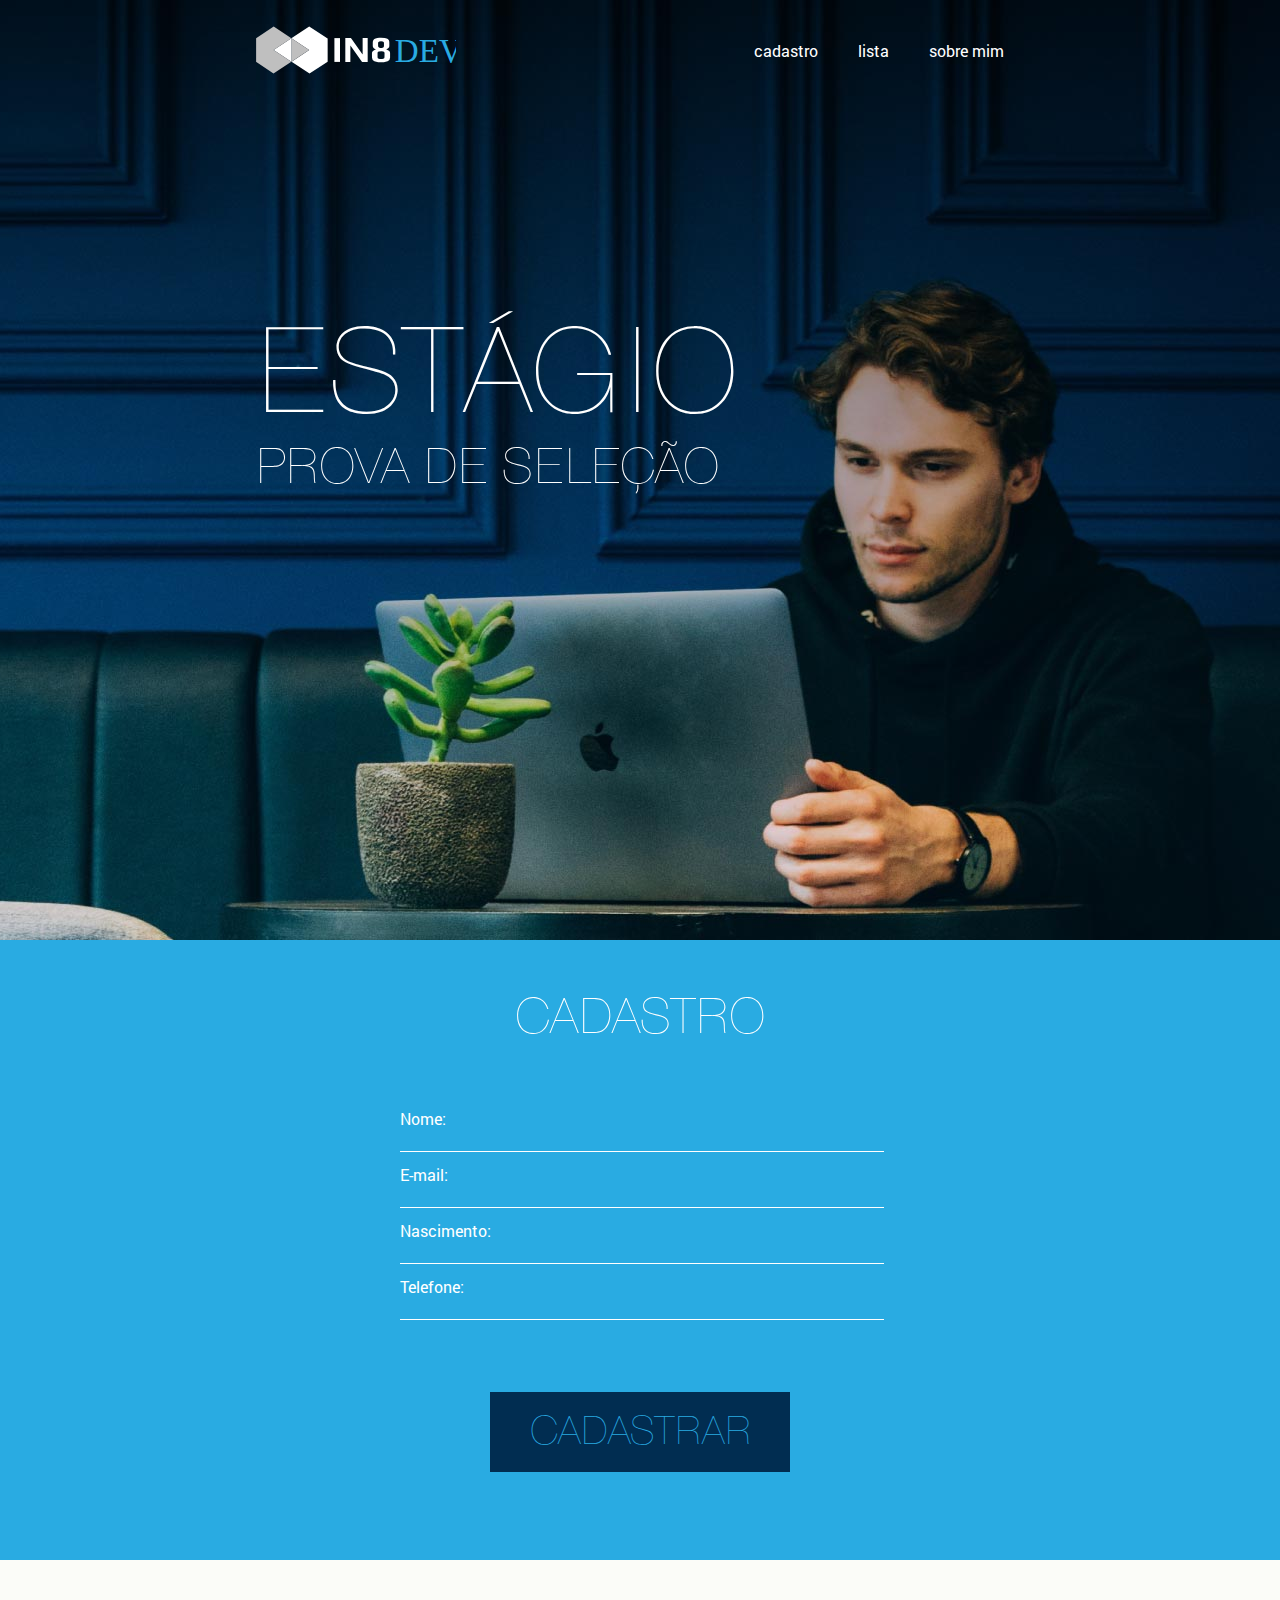
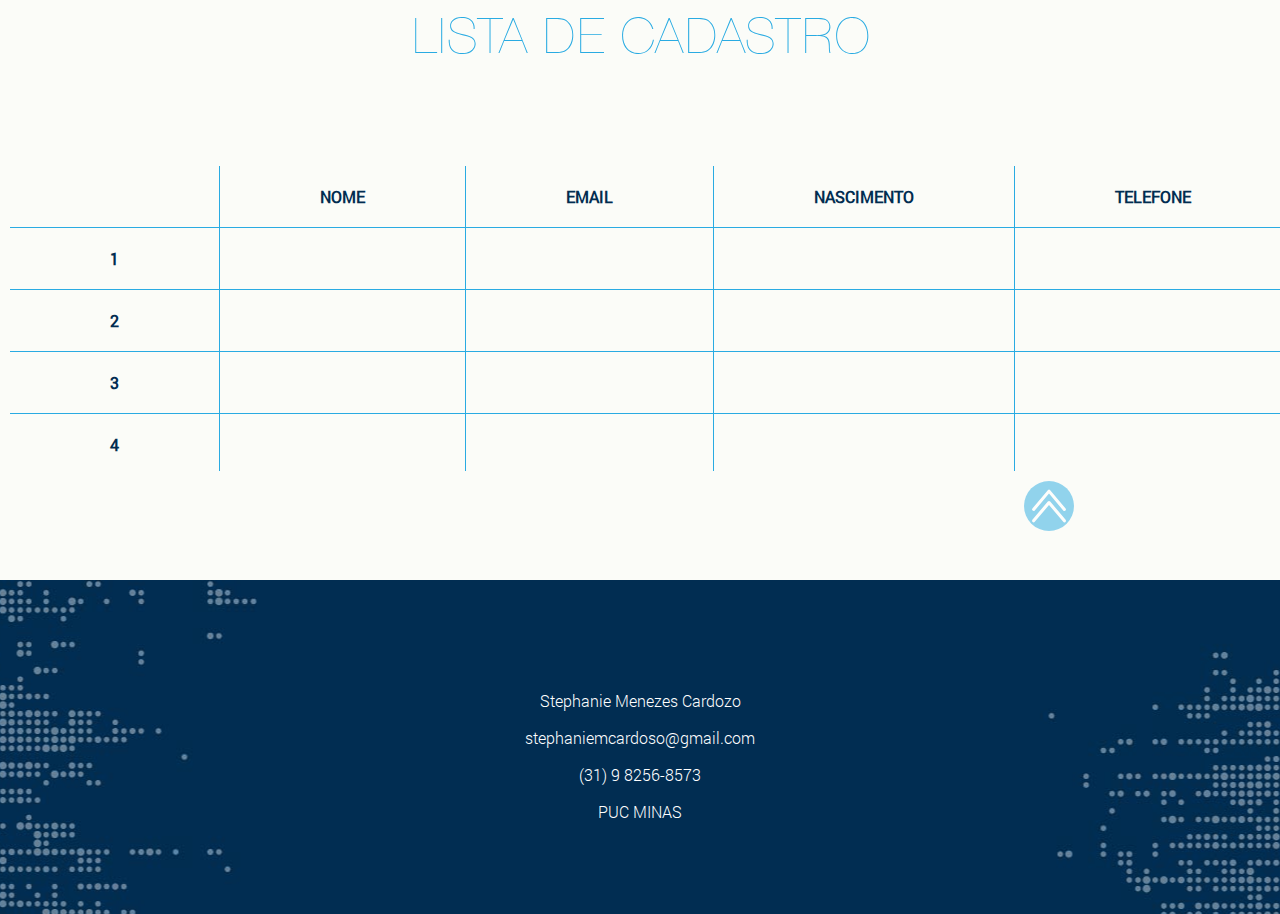
<file: index.html>
<!DOCTYPE html>

<head>
    <title>Prova-IN8</title>
    <meta charset="utf-8">
    <link rel="stylesheet" type="text/css" href="style.css" media="screen" />
</head>

<body>
    <div class="menu" id="home">
        <a href="#home">
            <img src="icons/logo-in8-dev.svg" alt=" " class="logo" />
        </a>
        <ul>
            <li>
                <a href="#sobre">sobre mim</a>
            </li>
            <li>
                <a href="#lista">lista</a>
            </li>
            <li>
                <a href="#cadastro">cadastro</a>
            </li>
        </ul>
        <p class="estagio">ESTÁGIO</p>
        <p class="prova">PROVA DE SELEÇÃO</p>
    </div>
    <div class="cadastro" id="cadastro">
        <p class="titulo1">CADASTRO</p>
        <div class="grupo">
            <div class="campo">
                <label for="nome">Nome: </label>
                <input type="text" id="nomeid" />
            </div>
            <div class="campo">
                <label for="email">E-mail: </label>
                <input type="text" id="emailid" />
            </div>
            <div class="campo">
                <label for="nascimento">Nascimento: </label>
                <input type="text" id="nascimentoid" />
            </div>
            <div class="campo">
                <label for="telefone">Telefone: </label>
                <input type="text" id="telefoneid" />
            </div>
        </div>
        <button type="button" class="btn" onclick="cadastrar()">CADASTRAR</button>
    </div>
    <div class="listaCadastro" id="lista">
        <p class="titulo2">LISTA DE CADASTRO</p>
        <div style="overflow-x:auto;">
            <table>
                <tr>
                    <td>&nbsp;</td>
                    <td>NOME</td>
                    <td>EMAIL</td>
                    <td>NASCIMENTO</td>
                    <td>TELEFONE</td>
                    <tr>
                        <tr>
                            <td>1</td>
                            <td id="nome1">&nbsp;</td>
                            <td id="email1">&nbsp;</td>
                            <td id="nascimento1">&nbsp;</td>
                            <td id="telefone1">&nbsp;</td>
                            <tr>
                                <tr>
                                    <td>2</td>
                                    <td></td>
                                    <td></td>
                                    <td></td>
                                    <td></td>
                                    <tr>
                                        <tr>
                                            <td>3</td>
                                            <td></td>
                                            <td></td>
                                            <td></td>
                                            <td></td>
                                            <tr>
                                                <tr>
                                                    <td>4</td>
                                                    <td></td>
                                                    <td></td>
                                                    <td></td>
                                                    <td></td>
                                                    <tr>
            </table>
        </div>
        <a href="#home">
            <img src="icons/topo-pag.svg" alt=" " class="topo" />
        </a>
    </div>
    <div class="rodape" id="sobre">
        <div class="texto">
            <p>Stephanie Menezes Cardozo</p>
            <p>stephaniemcardoso@gmail.com</p>
            <p>(31) 9 8256-8573</p>
            <p>PUC MINAS</p>
        </div>
    </div>
    <script src="code.js"></script>
</body>

</html>
</file>
<file: style.css>
@font-face {
    font-family: RobotoL;
    src: url(fonts/Roboto-Light_0.ttf);
}

@font-face {
    font-family: Roboto;
    src: url(fonts/Roboto-Regular_0.ttf);
}

@font-face {
    font-family: HelveticaUL;
    src: url(fonts/helvetica-ultra-light.otf);
}

body {
    margin: 0;
}

.menu {
    position: absolute;
    width: 100%;
    height: 940px;
    left: 50%;
    margin-left: -50%;
    background-image: url("images/index-image.jpg");
    background-repeat: no-repeat;
    background-position: center;
}

.logo {
    position: absolute;
    width: 200px;
    height: 100px;
    left: 20%;
}

ul {
    list-style-type: none;
    margin: 0;
    padding: 0% 20%;
    overflow: hidden;
}

li {
    float: right;
}

li a {
    color: white;
    display: block;
    font-family: Roboto;
    padding: 40px 20px;
    text-decoration: none;
}

li a:hover {
    text-decoration: underline;
}

.estagio {
    position: absolute;
    top: 190px;
    left: 20%;
    color: white;
    font-family: HelveticaUL;
    font-size: 120px;
    text-align: left;
}

.prova {
    position: absolute;
    top: 390px;
    left: 20%;
    color: white;
    font-family: HelveticaUL;
    font-size: 50px;
    text-align: left;
}

.titulo1,
.titulo2 {
    font-size: 50px;
    font-family: HelveticaUL;
}

.cadastro {
    position: absolute;
    width: 100%;
    height: 620px;
    top: 940px;
    left: 50%;
    margin-left: -50%;
    background-image: url("images/cadastro.png");
    background-repeat: no-repeat;
    background-position: center;
    text-align: center;
    color: white;
}

.grupo {
    position: absolute;
    width: 480px;
    border: 0;
    left: 50%;
    margin-left: -240px;
}

.campo label {
    margin-bottom: 2px;
    margin-top: 12px;
    text-align: left;
    color: white;
    font-family: Roboto;
    display: block;
}

.campo input[type="text"] {
    color: white;
    font-family: Roboto;
    background: none;
    border: none;
    border-bottom: 1px solid white;
    width: 480px;
}

.campo input:focus,
.campo select:focus,
.campo textarea:focus {
    background: #29abe2;
}

.btn {
    position: absolute;
    top: 452px;
    left: 50%;
    margin-left: -150px;
    background-color: #012d51;
    color: #29abe2;
    border: none;
    width: 300px;
    height: 80px;
    font-size: 40px;
    font-family: HelveticaUL;
    text-align: center;
    text-decoration: none;
    cursor: pointer;
}

.listaCadastro {
    position: absolute;
    top: 1560px;
    width: 100%;
    height: 620px;
    left: 50%;
    margin-left: -50%;
    background-image: url("images/lista-cadastro.png");
    background-repeat: no-repeat;
    background-position: center;
    text-align: center;
    color: #29abe2;
}

table {
    margin: 0 auto;
    margin-top: 40px;
    border: 10px solid #fbfcf8;
    border-collapse: collapse;
    width: 800px;
}

table td {
    padding: 20px 100px;
    border: 1px solid #29abe2;
}

table tr {
    color: #012d51;
    font-family: Roboto;
    font-weight: bold;
}

.topo {
    position: absolute;
    width: 50px;
    height: 50px;
    left: 80%;
    cursor: pointer;
}

.rodape {
    position: absolute;
    top: 2180px;
    width: 100%;
    height: 334px;
    left: 50%;
    margin-left: -50%;
    background-image: url("images/rodape-desktop.jpg");
    background-repeat: no-repeat;
    background-position: center;
}

.texto {
    text-align: center;
    margin-top: 110px;
    color: white;
    font-family: RobotoL;
}
</file>
